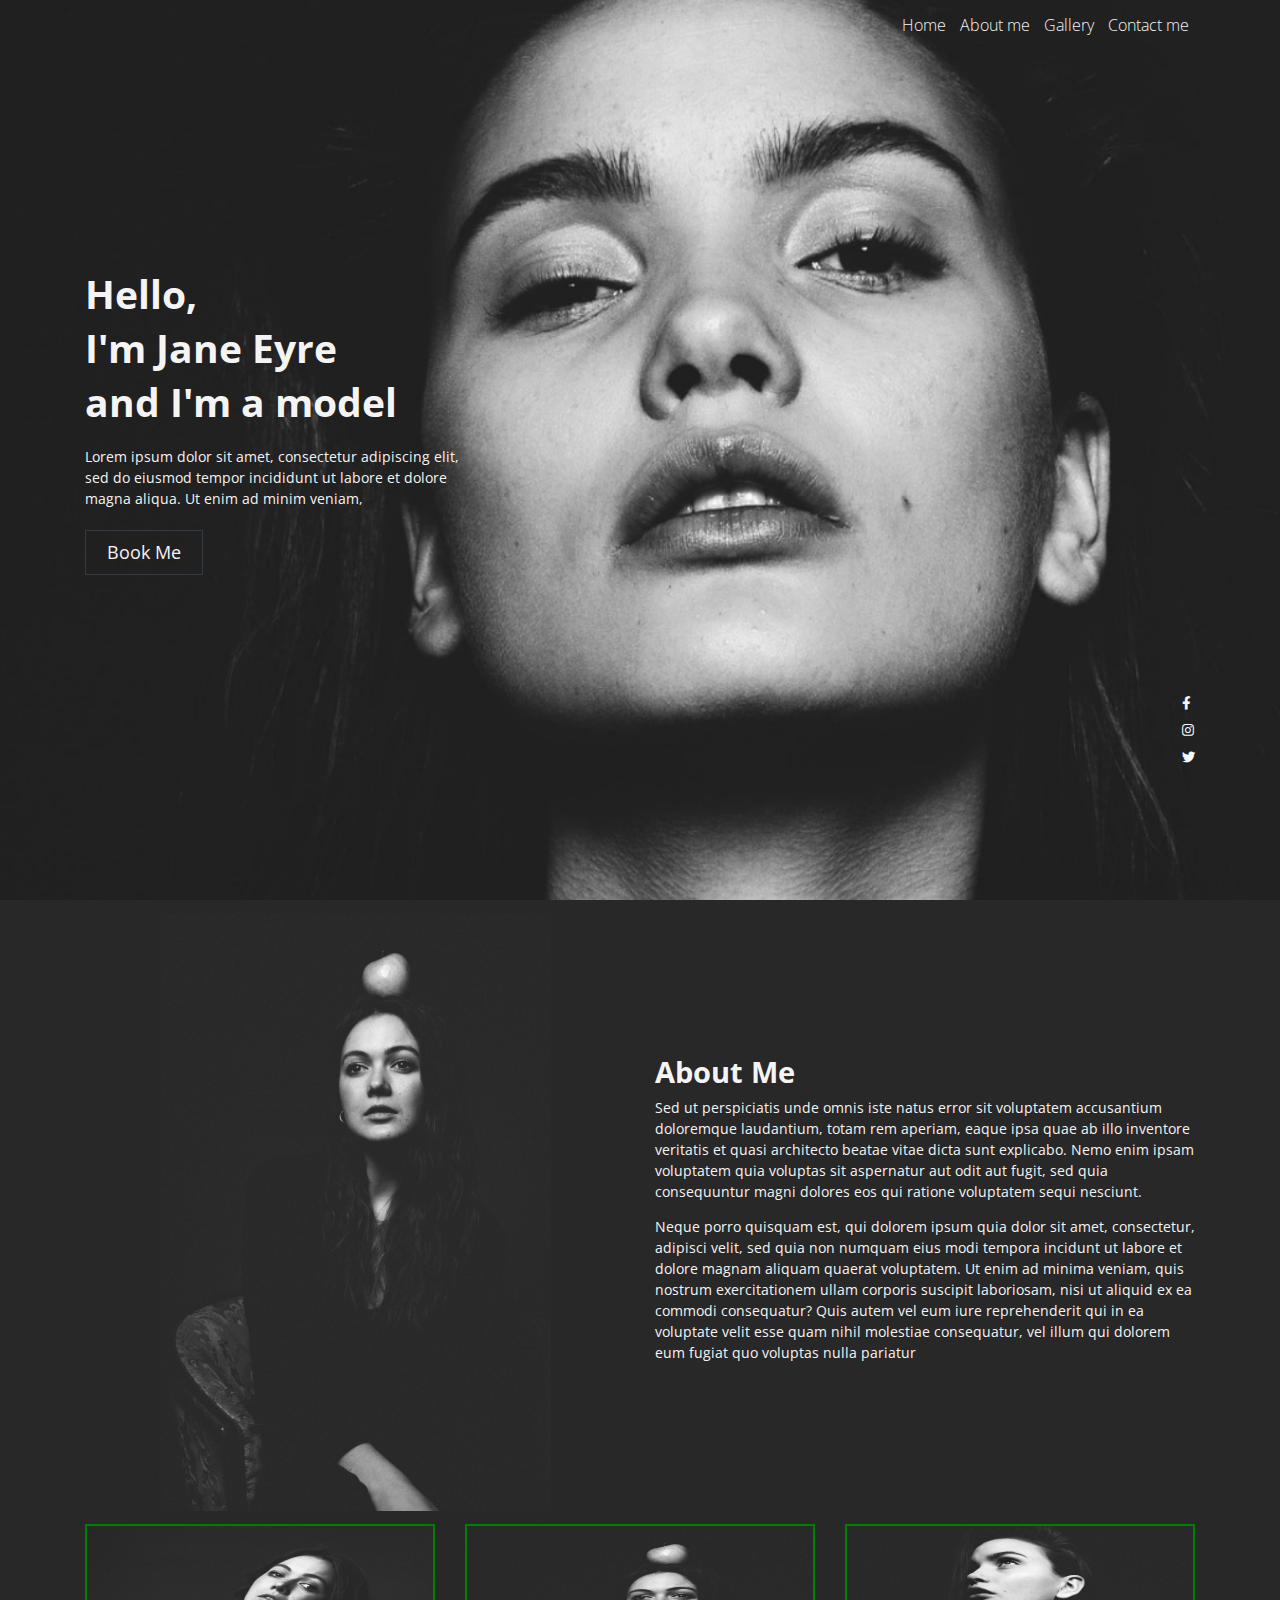
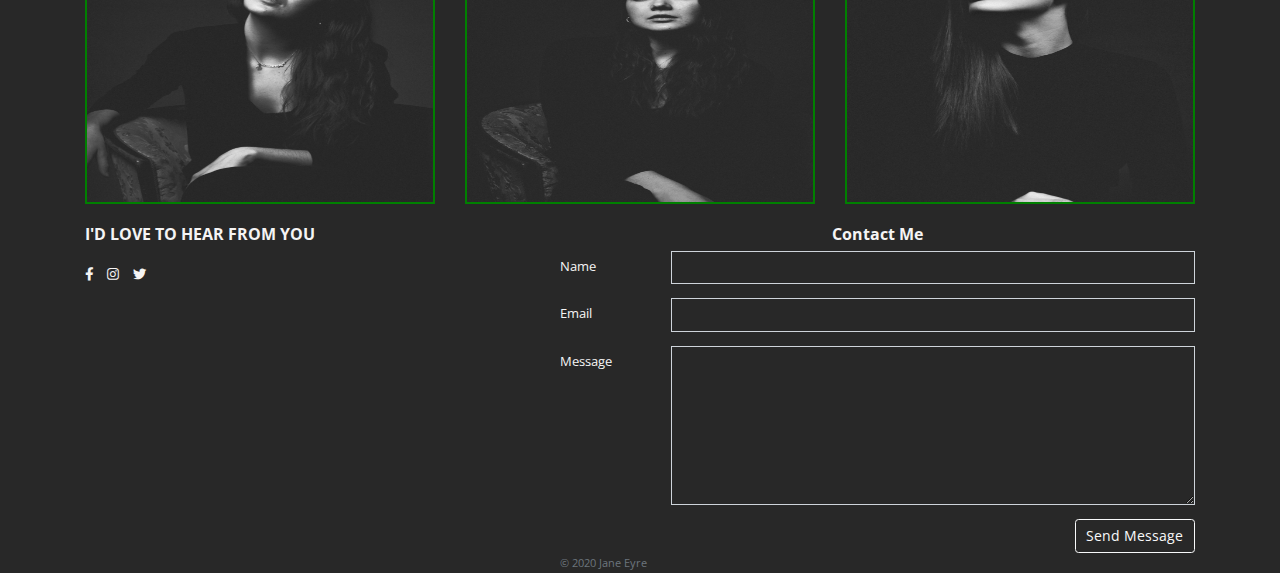
<file: index.html>
<!DOCTYPE html>
<html lang="en">
<head>
    <meta charset="UTF-8">
    <meta name="viewport" content="width=device-width, initial-scale=1.0">
    <link href="https://fonts.googleapis.com/css2?family=Open+Sans:wght@300;400;700;900&display=swap" rel="stylesheet">
    <link rel="stylesheet" href="https://cdnjs.cloudflare.com/ajax/libs/font-awesome/5.13.1/css/all.min.css">
    <link rel="stylesheet" href="./index.css">
    <title>I am Jane</title>

</head>

    <body class="d-flex flex-column">
        
        <header>
          <nav class=" container navbar navbar-expand-lg text-light ">
      
            <button class="navbar-toggler" type="button" data-toggle="collapse" data-target="#navbarNavAltMarkup"
            aria-controls="navbarNavAltMarkup" aria-expanded="false" aria-label="Toggle navigation">
            <span class="navbar-toggler-icon text-light">
              <i class="fas fa-bars"></i>
            </span>
          </button>
            <div class="collapse navbar-collapse justify-content-end" id="navbarNavAltMarkup">
              <div class="navbar-nav display-8">
                <a class="nav-item nav-link text-18 active" href="#home">Home <span class="sr-only">(current)</span></a>
                <a class="nav-item nav-link text-18" href="#about">About me</a>
                <a class="nav-item nav-link text-18" href="#gallery">Gallery</a>
                <a class="nav-item nav-link text-18" href="#contact">Contact me</a>
      
              </div>
            </div>
      
          </nav>

          <div id="home" class="h-100">
            <div class="container w-100">
              <div class="wrapper h-100">
                <div class="left-hero ">
                  <div class="text_content mt-4">
                    <h1>Hello,</h1>
                    <h1>I'm Jane Eyre</h1>
                    <h1>and I'm a model</h1>
                    <p class="my-4">
                      Lorem ipsum dolor sit amet, consectetur adipiscing elit, sed do eiusmod tempor incididunt ut labore et
                      dolore
                      magna
                      aliqua. Ut enim ad minim veniam,
                    </p>

                    <div>


                    <button class="btn btn-lg btn-outline-dark px-4 py-1">Book Me</button>
                    </div>


                  </div>
                </div>
                <div class=" right-hero d-none d-md-flex ">
                  <ul class=" m-0 p-0 ">
                    <li class="py-1"><a href="#" class="text-light"><i class="fab fa-facebook-f"></i></a></li>
                    <li class="py-1"><a href="#" class="text-light"><i class="fab fa-instagram"></i></a></li>
                    <li class="py-1"><a href="#" class="text-light"><i class="fab fa-twitter"></i></a></li>
                  </ul>
                </div>
              </div>
      
            </div>
          </div>
        </header>

        <section id="about">
            <div class="container">
              <div class="row">
                <div class="col-md-6 left-1">
                  <div class="image">
                    <img src="./asset/pic1.png" alt="">
                  </div>
                </div>
                <div class="col-md-6 right-1">
                  <div>
                    <h2 class="mt-2">About Me</h2>
                    <p>
                      Sed ut perspiciatis unde omnis iste natus error sit voluptatem accusantium doloremque laudantium, totam
                      rem aperiam,
                      eaque ipsa quae ab illo inventore veritatis et quasi architecto beatae vitae dicta sunt explicabo. Nemo
                      enim ipsam
                      voluptatem quia voluptas sit aspernatur aut odit aut fugit, sed quia consequuntur magni dolores eos qui
                      ratione
                      voluptatem sequi nesciunt.
        
                    </p>
                    <p>Neque porro quisquam est, qui dolorem ipsum quia dolor sit amet, consectetur, adipisci velit, sed quia
                      non numquam
                      eius
                      modi tempora incidunt ut labore et dolore magnam aliquam quaerat voluptatem. Ut enim ad minima veniam,
                      quis nostrum
                      exercitationem ullam corporis suscipit laboriosam, nisi ut aliquid ex ea commodi consequatur? Quis autem
                      vel eum iure
                      reprehenderit qui in ea voluptate velit esse quam nihil molestiae consequatur, vel illum qui dolorem eum
                      fugiat quo
                      voluptas nulla pariatur</p>
                  </div>
                </div>
              </div>
            </div>
          </section>
          
        
        
          <section id="gallery">
            <div class="container">
              <div class="row">
                <div class="col-md-4"><img src="./asset/pic2.png" alt=""></div>
                <div class="col-md-4"><img src="./asset/pic1.png" alt=""></div>
                <div class="col-md-4"><img src="./asset/pic3.png" alt=""></div>
              </div>
            </div>
          </section>
          <!-- Gallery end -->
        
          <section id="contact" class="mt-4">
            <div class="container">
              <div class="row">
                <div class="col-md-5">
                  <h3 class="text-18 font-weight-bold">I'D LOVE TO HEAR FROM YOU</h3>
        
                  <ul class="d-flex mx-0 mt-4 p-0">
                    <li class="pr-3"><i class="fab fa-facebook-f"></i></li>
                    <li class="pr-3"><i class="fab fa-instagram"></i></li>
                    <li class="pr-3"><i class="fab fa-twitter"></i></li>
                  </ul>
                </div>
                <div class="col-md-7">
                  <h3 class="text-18 text-center font-weight-bold">Contact Me</h3>
                  <form class="form">
                    <div class="form-group row">
                      <label class="col-sm-2 col-form-label">Name</label>
                      <div class="col-sm-10">
                        <input type="text" class="form-control">
                      </div>
                    </div>
                    <div class="form-group row">
                      <label class="col-sm-2 col-form-label">Email</label>
                      <div class="col-sm-10">
                        <input type="email" class="form-control color-transparent">
                      </div>
                    </div>
                    <div class="form-group row">
                      <label class="col-sm-2 col-form-label">Message</label>
                      <div class="col-sm-10">
                        <textarea class="form-control" rows="7"></textarea>
                      </div>
                    </div>
                    <div class="text-right">
                      <button class="btn btn-outline-light">Send Message</button>
                    </div>
                  </form>
                  <small class="text-center text-secondary">
                    &copy; 2020 Jane Eyre
                  </small>
                </div>
              </div>
            </div>
          </section>

          <script src="https://cdnjs.cloudflare.com/ajax/libs/twitter-bootstrap/5.0.0-alpha1/js/bootstrap.min.js"
    integrity="sha256-u+Q/eQIe6P5wU4K8maihJOQkhqBbf7K1NN68GwTpNz0=" crossorigin="anonymous"></script>
        
</body>
</html>
</file>
